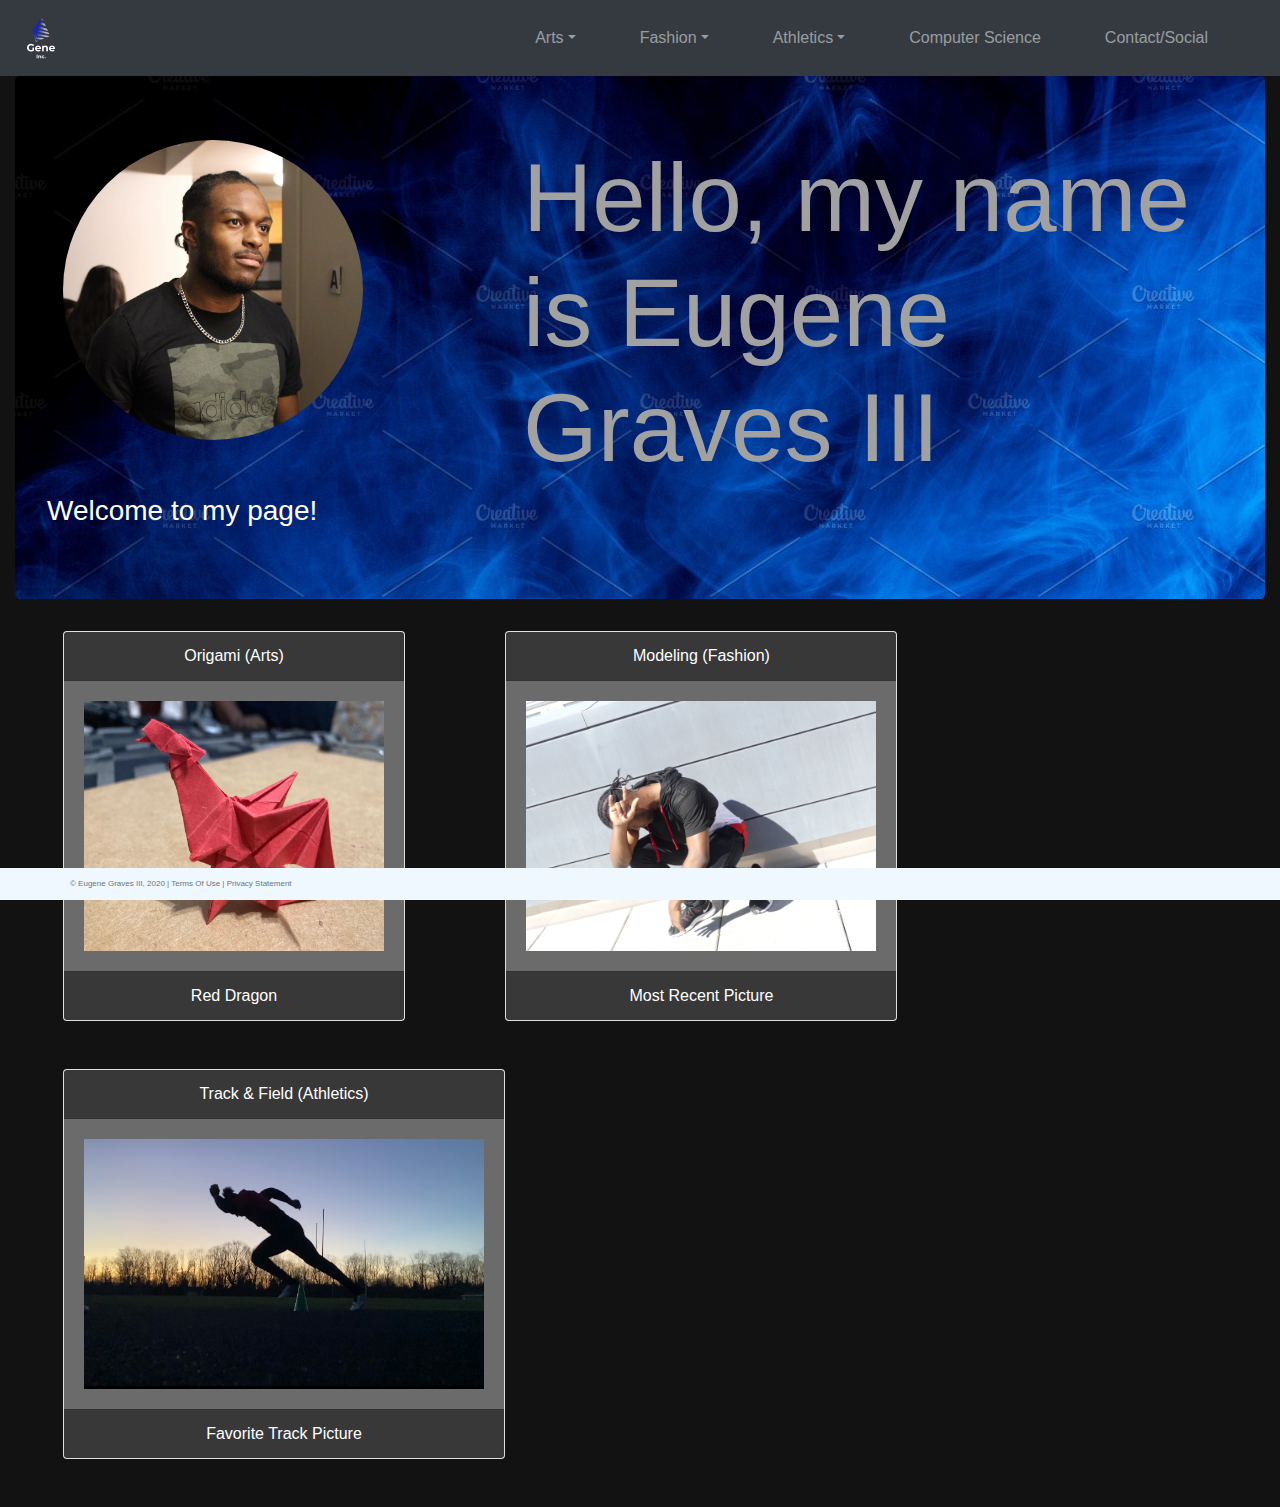
<file: index.html>
<!DOCTYPE html>
<html lang="en">
    <head>
        <meta charset="UTF-8">
        <title>Eugene Graves III</title>
        <link rel="stylesheet"
          href="https://stackpath.bootstrapcdn.com/bootstrap/4.4.1/css/bootstrap.min.css"
          integrity="sha384-Vkoo8x4CGsO3+Hhxv8T/Q5PaXtkKtu6ug5TOeNV6gBiFeWPGFN9MuhOf23Q9Ifjh"
          crossorigin="anonymous">
        <link href="css/main.css" rel="stylesheet">
    </head>
    <body>
        <div class="container-fluid">
            <header class="row">
                <nav class="navbar navbar-expand-md
                    justify-content-start
                    bg-dark navbar-dark
                    col-12">

                <!-- Brand -->
                <a href="index.html"><img class="navbar-brand" src="Images/logo.png" alt="My Company Logo" width="50em"></a>
                    <!-- Responsive Button for the smaller menu -->
                    <button class="navbar-toggler" type="button"
                    data-toggle="collapse" data-target="#collapsibleNavbar">
                        <span class="navbar-toggler-icon"></span>
                    </button>
                    <div class="collapse navbar-collapse" id="collapsibleNavbar">
                        <ul class="navbar-nav">
                            <!-- Dropdown1 -->
                            <li class="nav-item dropdown">
                                <a class="nav-link dropdown-toggle" href="#" id="navbardrop"
                                data-toggle="dropdown">Arts</a>
                                <div class="dropdown-menu">
                                    <a class="dropdown-item" href="violin.html">Violin</a>
                                    <a class="dropdown-item" href="origami.html">Origami & Drawing</a>
                                    <a class="dropdown-item" href="interior.html">Interior Design</a>
                                </div>
                            </li>
                            <!-- Dropdown2 -->
                            <li class="nav-item dropdown">
                                <a class="nav-link dropdown-toggle" href="#" id="navbardrop"
                                data-toggle="dropdown">Fashion</a>
                                <div class="dropdown-menu">
                                    <a class="dropdown-item" href="modeling.html">Modeling</a>
                                    <a class="dropdown-item" href="sneakers.html">Sneakers</a>
                                </div>
                            </li>
                            <!-- Dropdown3 -->
                            <li class="nav-item dropdown">
                                <a class="nav-link dropdown-toggle" href="#" id="navbardrop"
                                data-toggle="dropdown">Athletics</a>
                                <div class="dropdown-menu">
                                    <a class="dropdown-item" href="tnf.html">Track & Field</a>
                                    <a class="dropdown-item" href="football.html">Football</a>
                                </div>
                            </li>
                            <!-- Links -->
                            <li class="nav-item">
                                <a class="nav-link" href="comsci.html">Computer Science</a>
                            </li>
                            <li class="nav-item">
                                <a class="nav-link" href="contact.html">Contact/Social</a>
                            </li>
                        </ul>
                    </div>
                </nav>
            </header>
            <div class="jumbotron container-xxl" style="background-image:url('Images/blue_smoke.jpg')">
                <img class="rounded-circle home_image"  src="Images/IMG_1347_Original.jpg" width="300em" height="300em" alt="Picture of me at a party">
                <h1 class="display-1">Hello, my name is Eugene Graves III</h1>
                <h3 class="display-5">Welcome to my page!</h3>
            </div>
            <div class="container-xxl">
                <div class="card homepage-card">
                    <div class="card-header">Origami (Arts)</div>
                    <div class="card-body"><img src="Images/IMG_1110.jpg" width="300em" height="250em" alt="Red Origami Dragon"></div>
                    <div class="card-footer">Red Dragon</div>
                </div>
                <div class="card homepage-card">
                    <div class="card-header">Modeling (Fashion)</div>
                    <div class="card-body"><img src="Images/P1000379.JPG" width="350em" height="250em" alt="Pic of me Crouched down w/ Love Sign up"></div>
                    <div class="card-footer">Most Recent Picture</div>
                </div>
                <div class="card homepage-card">
                    <div class="card-header">Track & Field (Athletics)</div>
                    <div class="card-body"><img src="Images/IMG_0994.jpg" width="400em" height="250em" alt="Picture of me practicing my start (track)"></div>
                    <div class="card-footer">Favorite Track Picture</div>
                </div>
            </div>
            <footer class="footer page-footer font-small ">
                <div class="container">
                    <div class="row">
                        <span class="text-muted">&copy; Eugene Graves III, 2020 |  Terms Of Use  |  Privacy Statement</span>
                    </div>
                </div>
            </footer>
        </div>


        <script src="https://code.jquery.com/jquery-3.4.1.slim.min.js"
            integrity="sha384-J6qa4849blE2+poT4WnyKhv5vZF5SrPo0iEjwBvKU7imGFAV0wwj1yYfoRSJoZ+n"
            crossorigin="anonymous"></script>
        <script src="https://cdn.jsdelivr.net/npm/popper.js@1.16.0/dist/umd/popper.min.js"
            integrity="sha384-Q6E9RHvbIyZFJoft+2mJbHaEWldlvI9IOYy5n3zV9zzTtmI3UksdQRVvoxMfooAo"
            crossorigin="anonymous"></script>
        <script src="https://stackpath.bootstrapcdn.com/bootstrap/4.4.1/js/bootstrap.min.js"
            integrity="sha384-wfSDF2E50Y2D1uUdj0O3uMBJnjuUD4Ih7YwaYd1iqfktj0Uod8GCExl3Og8ifwB6"
            crossorigin="anonymous"></script>
    </body>
</html>
</file>
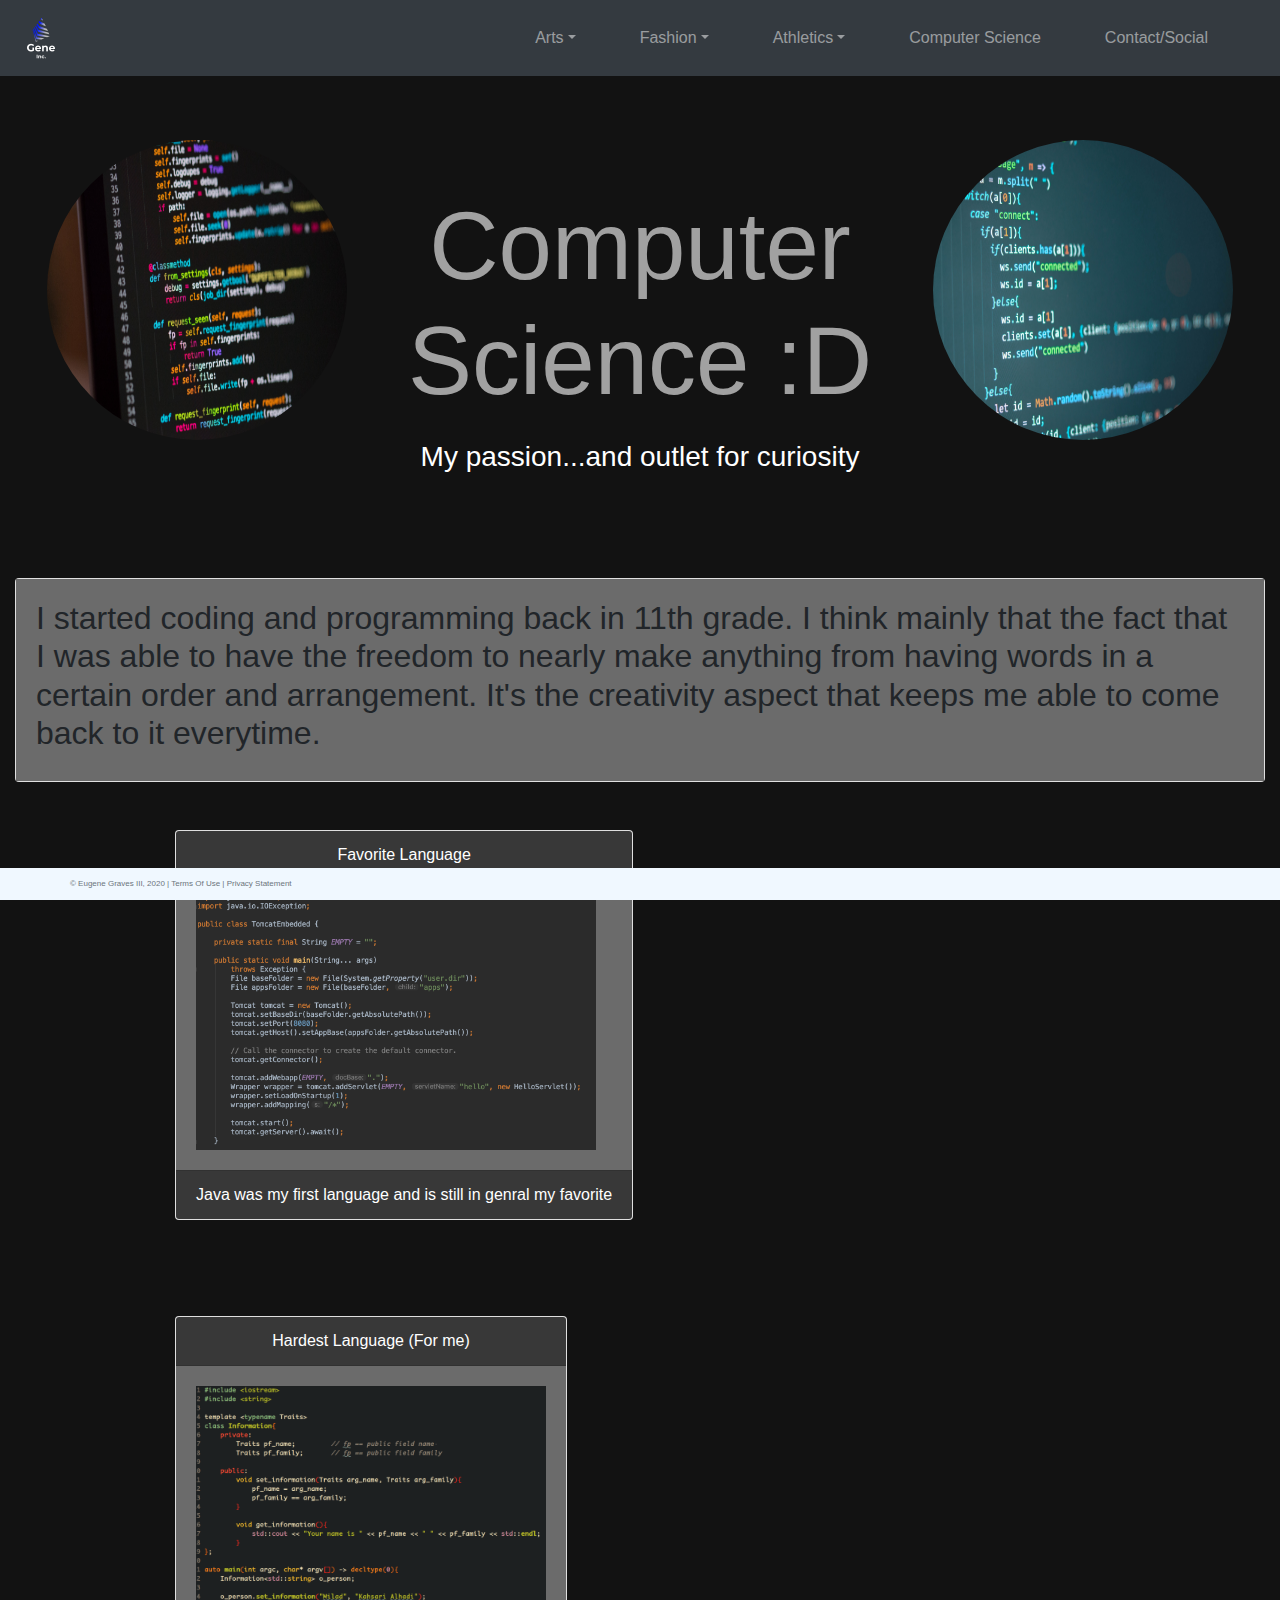
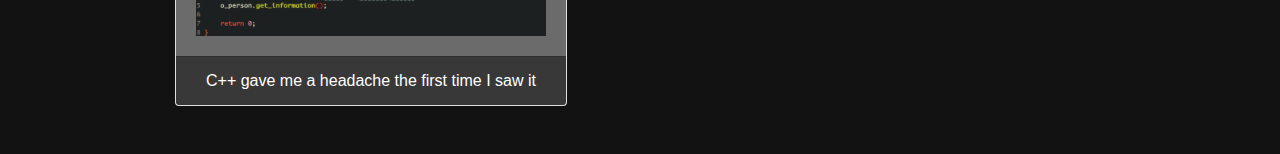
<file: comsci.html>
<!DOCTYPE html>
<html lang="en">
    <head>
        <meta charset="UTF-8">
        <title>Computer Science!</title>
        <link rel="stylesheet"
          href="https://stackpath.bootstrapcdn.com/bootstrap/4.4.1/css/bootstrap.min.css"
          integrity="sha384-Vkoo8x4CGsO3+Hhxv8T/Q5PaXtkKtu6ug5TOeNV6gBiFeWPGFN9MuhOf23Q9Ifjh"
          crossorigin="anonymous">
        <link href="css/main.css" rel="stylesheet">
    </head>
    <body>
        <div class="container-fluid">
            <header class="row">
                <nav class="navbar navbar-expand-md
                    justify-content-start
                    bg-dark navbar-dark
                    col-12">

                <!-- Brand -->
                <a href="index.html"><img class="navbar-brand" src="Images/logo.png" alt="My Company Logo" width="50em"></a>
                    <!-- Responsive Button for the smaller menu -->
                    <button class="navbar-toggler" type="button"
                    data-toggle="collapse" data-target="#collapsibleNavbar">
                        <span class="navbar-toggler-icon"></span>
                    </button>
                    <div class="collapse navbar-collapse" id="collapsibleNavbar">
                        <ul class="navbar-nav">
                            <!-- Dropdown1 -->
                            <li class="nav-item dropdown">
                                <a class="nav-link dropdown-toggle" href="#" id="navbardrop"
                                data-toggle="dropdown">Arts</a>
                                <div class="dropdown-menu">
                                    <a class="dropdown-item" href="violin.html">Violin</a>
                                    <a class="dropdown-item" href="origami.html">Origami & Drawing</a>
                                    <a class="dropdown-item" href="interior.html">Interior Design</a>
                                </div>
                            </li>
                            <!-- Dropdown2 -->
                            <li class="nav-item dropdown">
                                <a class="nav-link dropdown-toggle" href="#" id="navbardrop"
                                data-toggle="dropdown">Fashion</a>
                                <div class="dropdown-menu">
                                    <a class="dropdown-item" href="modeling.html">Modeling</a>
                                    <a class="dropdown-item" href="sneakers.html">Sneakers</a>
                                </div>
                            </li>
                            <!-- Dropdown3 -->
                            <li class="nav-item dropdown">
                                <a class="nav-link dropdown-toggle" href="#" id="navbardrop"
                                data-toggle="dropdown">Athletics</a>
                                <div class="dropdown-menu">
                                    <a class="dropdown-item" href="tnf.html">Track & Field</a>
                                    <a class="dropdown-item" href="football.html">Football</a>
                                </div>
                            </li>
                            <!-- Links -->
                            <li class="nav-item">
                                <a class="nav-link" href="comsci.html">Computer Science</a>
                            </li>
                            <li class="nav-item">
                                <a class="nav-link" href="contact.html">Contact/Social</a>
                            </li>
                        </ul>
                    </div>
                </nav>
            </header>
            <div class="jumbotron container-xxl" style="background-color: rgba(255, 222, 173, 0);">
                <img class="rounded-circle image_right" src="Images/js_code.jpg" width="300em" height="300em" alt="JavaScript Code">
                <img class="rounded-circle image_left" src="Images/python_code.jpg" width="300em" height="300em" alt="Python Code">
                <h1 class="display-1 centered">Computer Science :D</h1>
                <h3 class="display-5 centered">My passion...and outlet for curiosity</h3>
            </div>
            <div class="card">
                <div class="card-body"><h2>I started coding and programming back in 11th grade. I think mainly that the fact that 
                    I was able to have the freedom to nearly make anything from having words in a certain order and arrangement. It's 
                    the creativity aspect that keeps me able to come back to it everytime.
                </h2></div>
            </div>
            <div class="container-xxl">
                <div class="card auxpage-card">
                    <div class="card-header">Favorite Language</div>
                    <div class="card-body"><img src="Images/java_code.png" width="400em" height="250em" alt="Java Code"></div>
                    <div class="card-footer">Java was my first language and is still in genral my favorite</div>
                </div>
                <div class="card auxpage-card">
                    <div class="card-header">Hardest Language (For me)</div>
                    <div class="card-body"><img src="Images/c++_code.png" width="350em" height="250em" alt="C++ Code"></div>
                    <div class="card-footer">C++ gave me a headache the first time I saw it</div>
                </div>
            </div>
            <footer class="footer page-footer font-small ">
                <div class="container">
                    <div class="row">
                        <span class="text-muted">&copy; Eugene Graves III, 2020 |  Terms Of Use  |  Privacy Statement</span>
                    </div>
                </div>
            </footer>
        </div>


        <script src="https://code.jquery.com/jquery-3.4.1.slim.min.js"
            integrity="sha384-J6qa4849blE2+poT4WnyKhv5vZF5SrPo0iEjwBvKU7imGFAV0wwj1yYfoRSJoZ+n"
            crossorigin="anonymous"></script>
        <script src="https://cdn.jsdelivr.net/npm/popper.js@1.16.0/dist/umd/popper.min.js"
            integrity="sha384-Q6E9RHvbIyZFJoft+2mJbHaEWldlvI9IOYy5n3zV9zzTtmI3UksdQRVvoxMfooAo"
            crossorigin="anonymous"></script>
        <script src="https://stackpath.bootstrapcdn.com/bootstrap/4.4.1/js/bootstrap.min.js"
            integrity="sha384-wfSDF2E50Y2D1uUdj0O3uMBJnjuUD4Ih7YwaYd1iqfktj0Uod8GCExl3Og8ifwB6"
            crossorigin="anonymous"></script>
    </body>
</html>
</file>
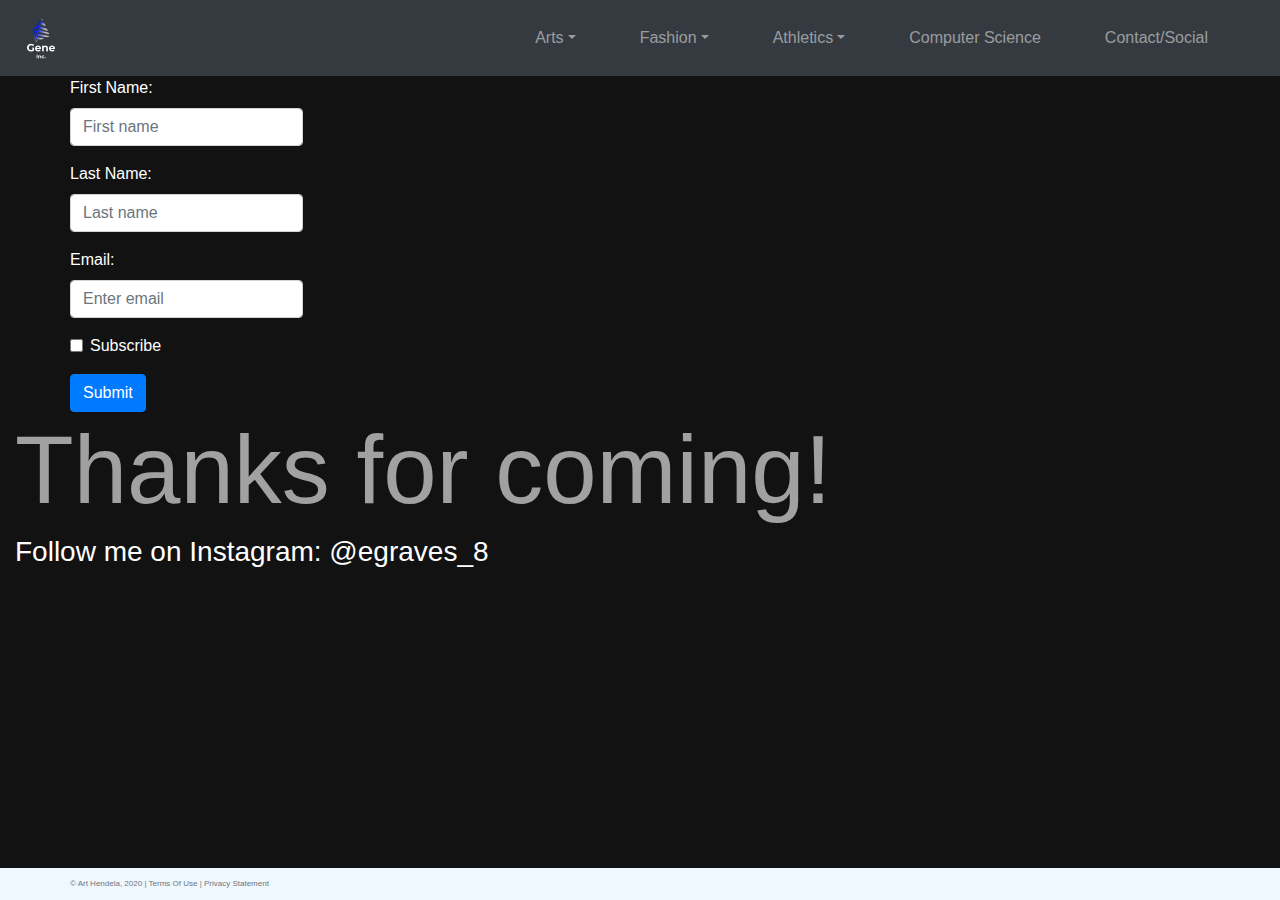
<file: contact.html>
<!DOCTYPE html>
<html lang="en">
    <head>
        <meta charset="UTF-8">
        <title>Contact</title>
        <link rel="stylesheet"
          href="https://stackpath.bootstrapcdn.com/bootstrap/4.4.1/css/bootstrap.min.css"
          integrity="sha384-Vkoo8x4CGsO3+Hhxv8T/Q5PaXtkKtu6ug5TOeNV6gBiFeWPGFN9MuhOf23Q9Ifjh"
          crossorigin="anonymous">
        <link href="css/main.css" rel="stylesheet">
    </head>
    <body>
        <div class="container-fluid">
            <header class="row">
                <nav class="navbar navbar-expand-md
                    justify-content-start
                    bg-dark navbar-dark
                    col-12">

                <!-- Brand -->
                <a href="index.html"><img class="navbar-brand" src="Images/logo.png" alt="My Company Logo" width="50em"></a>
                    <!-- Responsive Button for the smaller menu -->
                    <button class="navbar-toggler" type="button"
                    data-toggle="collapse" data-target="#collapsibleNavbar">
                        <span class="navbar-toggler-icon"></span>
                    </button>
                    <div class="collapse navbar-collapse" id="collapsibleNavbar">
                        <ul class="navbar-nav">
                            <!-- Dropdown1 -->
                            <li class="nav-item dropdown">
                                <a class="nav-link dropdown-toggle" href="#" id="navbardrop"
                                data-toggle="dropdown">Arts</a>
                                <div class="dropdown-menu">
                                    <a class="dropdown-item" href="violin.html">Violin</a>
                                    <a class="dropdown-item" href="origami.html">Origami & Drawing</a>
                                    <a class="dropdown-item" href="interior.html">Interior Design</a>
                                </div>
                            </li>
                            <!-- Dropdown2 -->
                            <li class="nav-item dropdown">
                                <a class="nav-link dropdown-toggle" href="#" id="navbardrop"
                                data-toggle="dropdown">Fashion</a>
                                <div class="dropdown-menu">
                                    <a class="dropdown-item" href="modeling.html">Modeling</a>
                                    <a class="dropdown-item" href="sneakers.html">Sneakers</a>
                                </div>
                            </li>
                            <!-- Dropdown3 -->
                            <li class="nav-item dropdown">
                                <a class="nav-link dropdown-toggle" href="#" id="navbardrop"
                                data-toggle="dropdown">Athletics</a>
                                <div class="dropdown-menu">
                                    <a class="dropdown-item" href="tnf.html">Track & Field</a>
                                    <a class="dropdown-item" href="football.html">Football</a>
                                </div>
                            </li>
                            <!-- Links -->
                            <li class="nav-item">
                                <a class="nav-link" href="comsci.html">Computer Science</a>
                            </li>
                            <li class="nav-item">
                                <a class="nav-link" href="contact.html">Contact/Social</a>
                            </li>
                        </ul>
                    </div>
                </nav>
            </header>
    <div class="container">
        <div class="row">
            <form action="">
                <div class="form-group">
                    <label for="firstname" style="color: white">First Name:</label>
                    <input type="text" class="form-control" id="firstname"
                           placeholder="First name" name="firstname">
                </div>
                <div class="form-group">
                    <label for="lastname" style="color: white">Last Name:</label>
                    <input type="text" class="form-control" id="lastname"
                           placeholder="Last name" name="lastname">
                </div>
                <div class="form-group">
                    <label for="email" style="color: white">Email:</label>
                    <input type="email" class="form-control" id="email"
                           placeholder="Enter email" name="email">
                </div>
                <div class="form-group form-check">
                    <label class="form-check-label" style="color: white">
                        <input class="form-check-input"
                               type="checkbox" name="subscribe"> Subscribe
                    </label>
                </div>
                <button type="submit" class="btn btn-primary">Submit</button>
            </form>
        </div>
    </div>
    <div class="container-m">
        <h1 class="display-1">Thanks for coming!</h1>
        <h3>Follow me on Instagram: @egraves_8</h3>
    </div>
    <footer class="footer page-footer font-small ">
        <div class="container">
            <div class="row">
                <span class="text-muted">&copy; Art Hendela, 2020 |  Terms Of Use  |  Privacy Statement</span>
            </div>
        </div>
    </footer>
</div>


<script src="https://code.jquery.com/jquery-3.4.1.slim.min.js"
        integrity="sha384-J6qa4849blE2+poT4WnyKhv5vZF5SrPo0iEjwBvKU7imGFAV0wwj1yYfoRSJoZ+n"
        crossorigin="anonymous"></script>
<script src="https://cdn.jsdelivr.net/npm/popper.js@1.16.0/dist/umd/popper.min.js"
        integrity="sha384-Q6E9RHvbIyZFJoft+2mJbHaEWldlvI9IOYy5n3zV9zzTtmI3UksdQRVvoxMfooAo"
        crossorigin="anonymous"></script>
<script src="https://stackpath.bootstrapcdn.com/bootstrap/4.4.1/js/bootstrap.min.js"
        integrity="sha384-wfSDF2E50Y2D1uUdj0O3uMBJnjuUD4Ih7YwaYd1iqfktj0Uod8GCExl3Og8ifwB6"
        crossorigin="anonymous"></script>
</body>
</html>
</file>
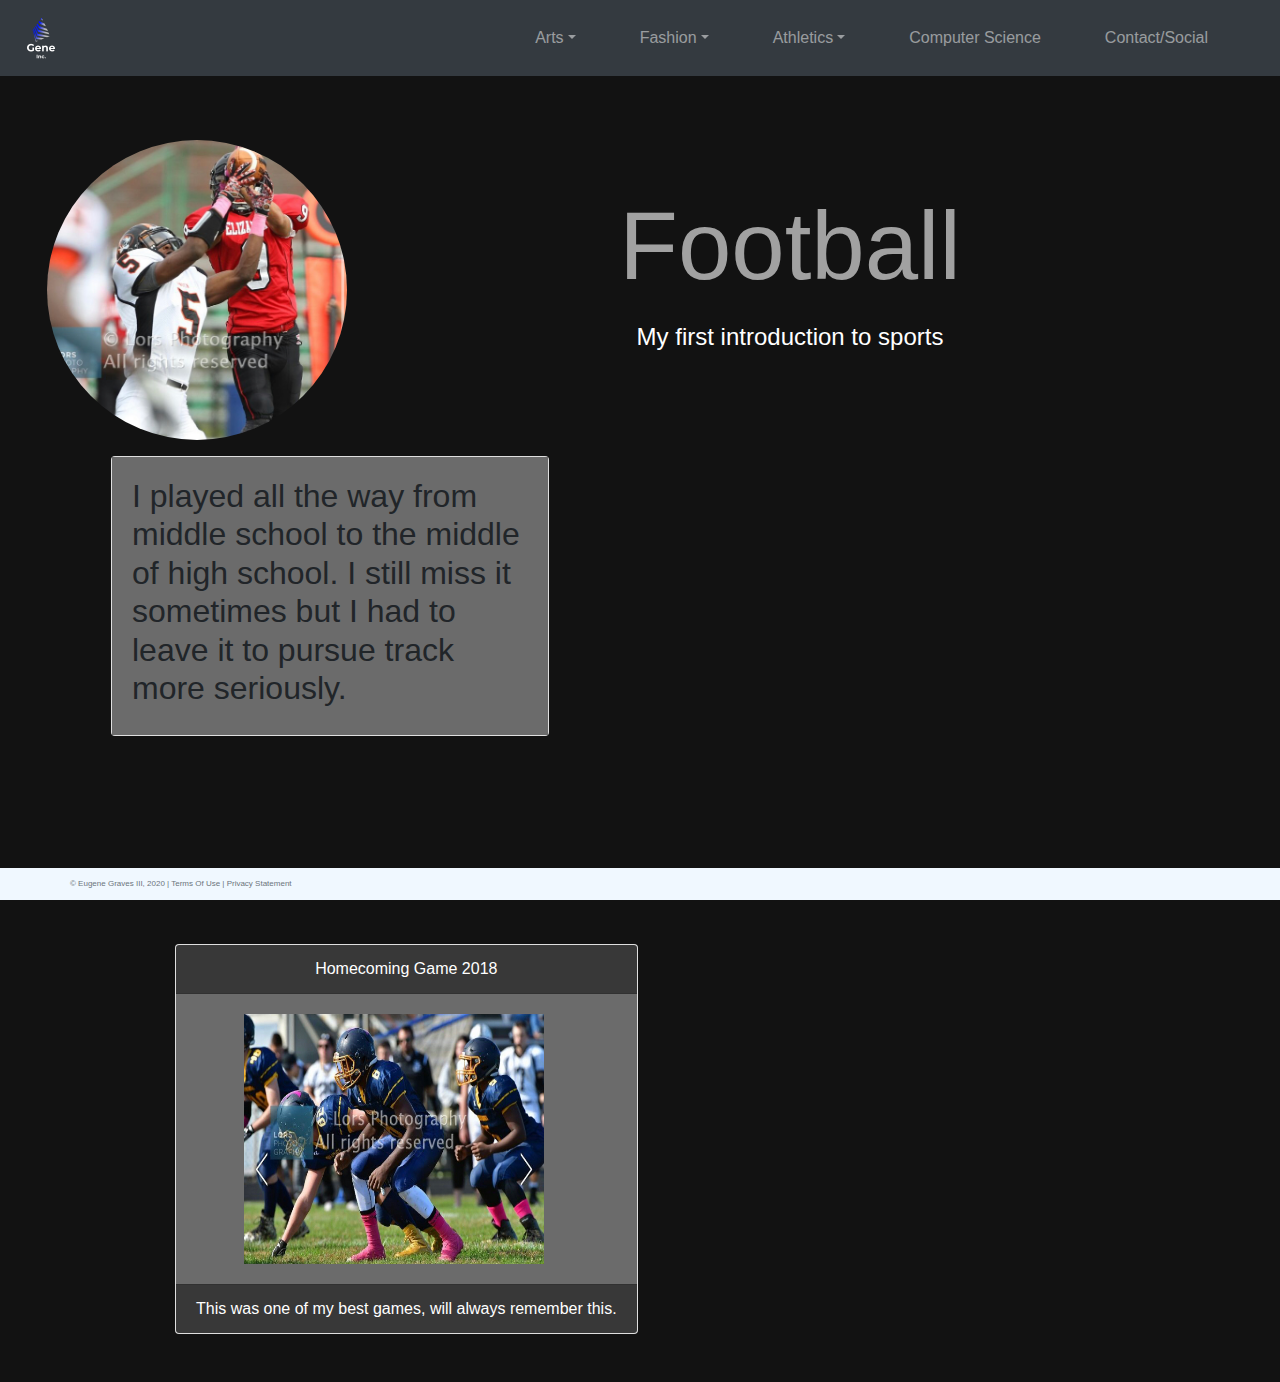
<file: football.html>
<!DOCTYPE html>
<html lang="en">
    <head>
        <meta charset="UTF-8">
        <title>Football</title>
        <link rel="stylesheet"
          href="https://stackpath.bootstrapcdn.com/bootstrap/4.4.1/css/bootstrap.min.css"
          integrity="sha384-Vkoo8x4CGsO3+Hhxv8T/Q5PaXtkKtu6ug5TOeNV6gBiFeWPGFN9MuhOf23Q9Ifjh"
          crossorigin="anonymous">
        <link href="css/main.css" rel="stylesheet">
    </head>
    <body>
        <div class="container-fluid">
            <header class="row">
                <nav class="navbar navbar-expand-md
                    justify-content-start
                    bg-dark navbar-dark
                    col-12">

                <!-- Brand -->
                <a href="index.html"><img class="navbar-brand" src="Images/logo.png" alt="My Company Logo" width="50em"></a>
                    <!-- Responsive Button for the smaller menu -->
                    <button class="navbar-toggler" type="button"
                    data-toggle="collapse" data-target="#collapsibleNavbar">
                        <span class="navbar-toggler-icon"></span>
                    </button>
                    <div class="collapse navbar-collapse" id="collapsibleNavbar">
                        <ul class="navbar-nav">
                            <!-- Dropdown1 -->
                            <li class="nav-item dropdown">
                                <a class="nav-link dropdown-toggle" href="#" id="navbardrop"
                                data-toggle="dropdown">Arts</a>
                                <div class="dropdown-menu">
                                    <a class="dropdown-item" href="violin.html">Violin</a>
                                    <a class="dropdown-item" href="origami.html">Origami & Drawing</a>
                                    <a class="dropdown-item" href="interior.html">Interior Design</a>
                                </div>
                            </li>
                            <!-- Dropdown2 -->
                            <li class="nav-item dropdown">
                                <a class="nav-link dropdown-toggle" href="#" id="navbardrop"
                                data-toggle="dropdown">Fashion</a>
                                <div class="dropdown-menu">
                                    <a class="dropdown-item" href="modeling.html">Modeling</a>
                                    <a class="dropdown-item" href="sneakers.html">Sneakers</a>
                                </div>
                            </li>
                            <!-- Dropdown3 -->
                            <li class="nav-item dropdown">
                                <a class="nav-link dropdown-toggle" href="#" id="navbardrop"
                                data-toggle="dropdown">Athletics</a>
                                <div class="dropdown-menu">
                                    <a class="dropdown-item" href="tnf.html">Track & Field</a>
                                    <a class="dropdown-item" href="football.html">Football</a>
                                </div>
                            </li>
                            <!-- Links -->
                            <li class="nav-item">
                                <a class="nav-link" href="comsci.html">Computer Science</a>
                            </li>
                            <li class="nav-item">
                                <a class="nav-link" href="contact.html">Contact/Social</a>
                            </li>
                        </ul>
                    </div>
                </nav>
            </header>
            <div class="jumbotron container-xxl" style="background-color: rgba(255, 222, 173, 0);">
                <img class="rounded-circle image_left" src="Images/IMG_2245.jpg" width="300em" height="300em" alt="Freshman Football Picture">
                <h1 class="display-1 centered">Football</h1>
                <h4 class="display-5 centered" style="color: white">My first introduction to sports</h4>
            </div>
            <div class="container-xxl">
                <div class="card description">
                    <div class="card-body"><h2>I played all the way from middle school to the middle of high 
                        school. I still miss it sometimes but I had to leave it to pursue track more seriously.
                    </h2></div>
                </div>
                <div class="card auxpage-card">
                    <div class="card-header">Homecoming Game 2018</div>
                    <div class="card-body"><img src="Images/IMG_2243.jpg" width="300em" height="250em" alt="Homecoming Game" style="margin-left: 3em;"></div>
                    <div class="card-footer">This was one of my best games, will always remember this.</div>
                </div>
            </div>
            <footer class="footer page-footer font-small ">
                <div class="container">
                    <div class="row">
                        <span class="text-muted">&copy; Eugene Graves III, 2020 |  Terms Of Use  |  Privacy Statement</span>
                    </div>
                </div>
            </footer>
        </div>


        <script src="https://code.jquery.com/jquery-3.4.1.slim.min.js"
            integrity="sha384-J6qa4849blE2+poT4WnyKhv5vZF5SrPo0iEjwBvKU7imGFAV0wwj1yYfoRSJoZ+n"
            crossorigin="anonymous"></script>
        <script src="https://cdn.jsdelivr.net/npm/popper.js@1.16.0/dist/umd/popper.min.js"
            integrity="sha384-Q6E9RHvbIyZFJoft+2mJbHaEWldlvI9IOYy5n3zV9zzTtmI3UksdQRVvoxMfooAo"
            crossorigin="anonymous"></script>
        <script src="https://stackpath.bootstrapcdn.com/bootstrap/4.4.1/js/bootstrap.min.js"
            integrity="sha384-wfSDF2E50Y2D1uUdj0O3uMBJnjuUD4Ih7YwaYd1iqfktj0Uod8GCExl3Og8ifwB6"
            crossorigin="anonymous"></script>
    </body>
</html>
</file>
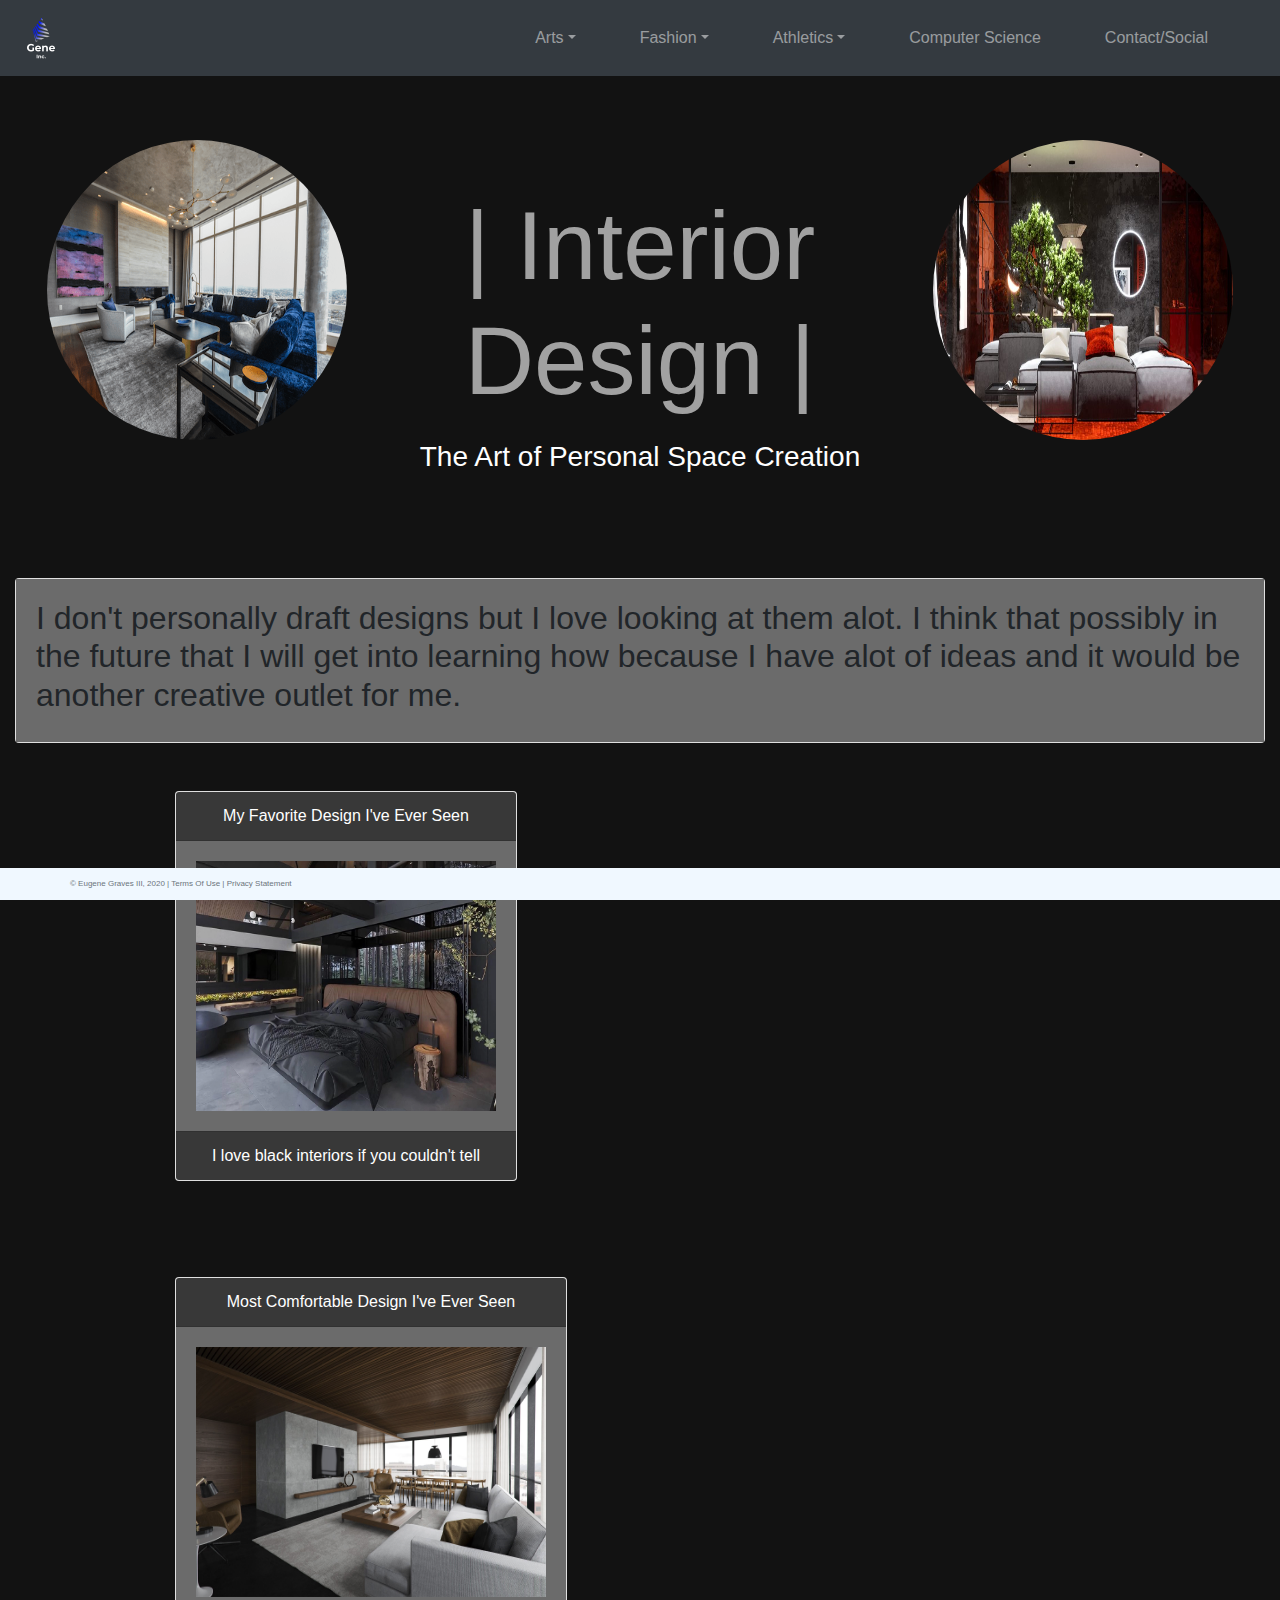
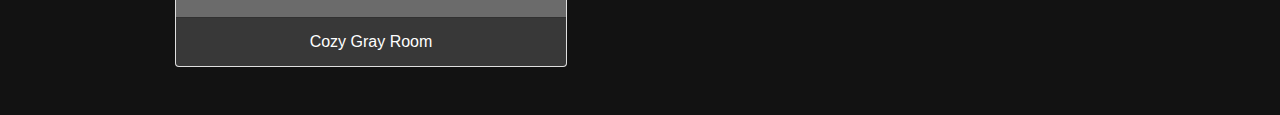
<file: interior.html>
<!DOCTYPE html>
<html lang="en">
    <head>
        <meta charset="UTF-8">
        <title>Interior Design</title>
        <link rel="stylesheet"
          href="https://stackpath.bootstrapcdn.com/bootstrap/4.4.1/css/bootstrap.min.css"
          integrity="sha384-Vkoo8x4CGsO3+Hhxv8T/Q5PaXtkKtu6ug5TOeNV6gBiFeWPGFN9MuhOf23Q9Ifjh"
          crossorigin="anonymous">
        <link href="css/main.css" rel="stylesheet">
    </head>
    <body>
        <div class="container-fluid">
            <header class="row">
                <nav class="navbar navbar-expand-md
                    justify-content-start
                    bg-dark navbar-dark
                    col-12">

                <!-- Brand -->
                <a href="index.html"><img class="navbar-brand" src="Images/logo.png" alt="My Company Logo" width="50em"></a>
                    <!-- Responsive Button for the smaller menu -->
                    <button class="navbar-toggler" type="button"
                    data-toggle="collapse" data-target="#collapsibleNavbar">
                        <span class="navbar-toggler-icon"></span>
                    </button>
                    <div class="collapse navbar-collapse" id="collapsibleNavbar">
                        <ul class="navbar-nav">
                            <!-- Dropdown1 -->
                            <li class="nav-item dropdown">
                                <a class="nav-link dropdown-toggle" href="#" id="navbardrop"
                                data-toggle="dropdown">Arts</a>
                                <div class="dropdown-menu">
                                    <a class="dropdown-item" href="violin.html">Violin</a>
                                    <a class="dropdown-item" href="origami.html">Origami & Drawing</a>
                                    <a class="dropdown-item" href="interior.html">Interior Design</a>
                                </div>
                            </li>
                            <!-- Dropdown2 -->
                            <li class="nav-item dropdown">
                                <a class="nav-link dropdown-toggle" href="#" id="navbardrop"
                                data-toggle="dropdown">Fashion</a>
                                <div class="dropdown-menu">
                                    <a class="dropdown-item" href="modeling.html">Modeling</a>
                                    <a class="dropdown-item" href="sneakers.html">Sneakers</a>
                                </div>
                            </li>
                            <!-- Dropdown3 -->
                            <li class="nav-item dropdown">
                                <a class="nav-link dropdown-toggle" href="#" id="navbardrop"
                                data-toggle="dropdown">Athletics</a>
                                <div class="dropdown-menu">
                                    <a class="dropdown-item" href="tnf.html">Track & Field</a>
                                    <a class="dropdown-item" href="football.html">Football</a>
                                </div>
                            </li>
                            <!-- Links -->
                            <li class="nav-item">
                                <a class="nav-link" href="comsci.html">Computer Science</a>
                            </li>
                            <li class="nav-item">
                                <a class="nav-link" href="contact.html">Contact/Social</a>
                            </li>
                        </ul>
                    </div>
                </nav>
            </header>
            <div class="jumbotron container-xxl" style="background-color: rgba(255, 222, 173, 0);">
                <img class="rounded-circle image_right" src="Images/red_room.jpg" width="300em" height="300em" alt="Red Room">
                <img class="rounded-circle image_left" src="Images/blue_room.png" width="300em" height="300em"alt="Blue Room">
                <h1 class="display-1 centered">| Interior Design |</h1>
                <h3 class="display-5 centered">The Art of Personal Space Creation</h3>
            </div>
            <div class="card">
                <div class="card-body"><h2>I don't personally draft designs but I love looking at them alot. I 
                    think that possibly in the future that I will get into learning how because I have alot of ideas
                    and it would be another creative outlet for me.
                </h2></div>
            </div>
            <div class="container-xxl">
                <div class="card auxpage-card">
                    <div class="card-header">My Favorite Design I've Ever Seen</div>
                    <div class="card-body"><img src="Images/black_room.webp" width="300em" height="250em" alt="Black Room"></div>
                    <div class="card-footer">I love black interiors if you couldn't tell</div>
                </div>
                <div class="card auxpage-card">
                    <div class="card-header">Most Comfortable Design I've Ever Seen</div>
                    <div class="card-body"><img src="Images/gray_room.png" width="350em" height="250em" alt="Gray Room"></div>
                    <div class="card-footer">Cozy Gray Room</div>
                </div>
            </div>
            <footer class="footer page-footer font-small ">
                <div class="container">
                    <div class="row">
                        <span class="text-muted">&copy; Eugene Graves III, 2020 |  Terms Of Use  |  Privacy Statement</span>
                    </div>
                </div>
            </footer>
        </div>


        <script src="https://code.jquery.com/jquery-3.4.1.slim.min.js"
            integrity="sha384-J6qa4849blE2+poT4WnyKhv5vZF5SrPo0iEjwBvKU7imGFAV0wwj1yYfoRSJoZ+n"
            crossorigin="anonymous"></script>
        <script src="https://cdn.jsdelivr.net/npm/popper.js@1.16.0/dist/umd/popper.min.js"
            integrity="sha384-Q6E9RHvbIyZFJoft+2mJbHaEWldlvI9IOYy5n3zV9zzTtmI3UksdQRVvoxMfooAo"
            crossorigin="anonymous"></script>
        <script src="https://stackpath.bootstrapcdn.com/bootstrap/4.4.1/js/bootstrap.min.js"
            integrity="sha384-wfSDF2E50Y2D1uUdj0O3uMBJnjuUD4Ih7YwaYd1iqfktj0Uod8GCExl3Og8ifwB6"
            crossorigin="anonymous"></script>
    </body>
</html>
</file>
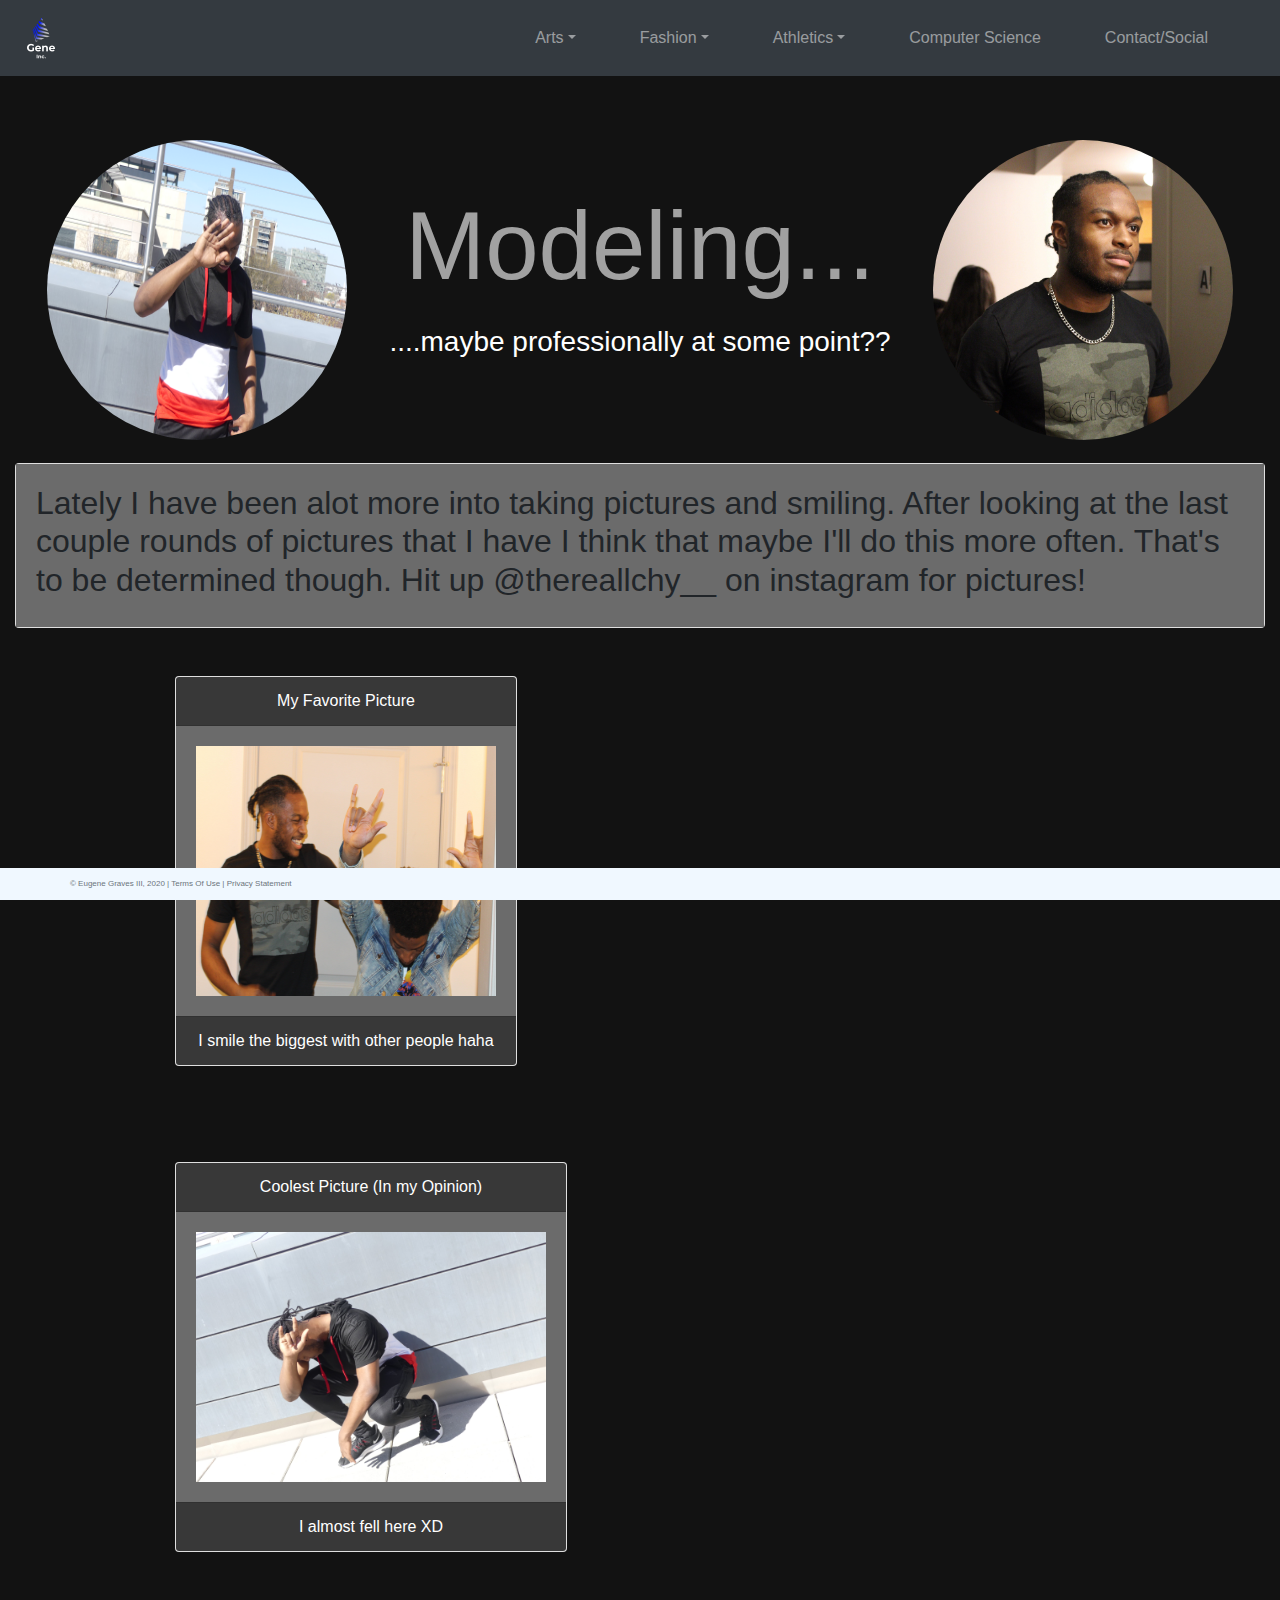
<file: modeling.html>
<!DOCTYPE html>
<html lang="en">
    <head>
        <meta charset="UTF-8">
        <title>Modeling</title>
        <link rel="stylesheet"
          href="https://stackpath.bootstrapcdn.com/bootstrap/4.4.1/css/bootstrap.min.css"
          integrity="sha384-Vkoo8x4CGsO3+Hhxv8T/Q5PaXtkKtu6ug5TOeNV6gBiFeWPGFN9MuhOf23Q9Ifjh"
          crossorigin="anonymous">
        <link href="css/main.css" rel="stylesheet">
    </head>
    <body>
        <div class="container-fluid">
            <header class="row">
                <nav class="navbar navbar-expand-md
                    justify-content-start
                    bg-dark navbar-dark
                    col-12">

                <!-- Brand -->
                <a href="index.html"><img class="navbar-brand" src="Images/logo.png" alt="My Company Logo" width="50em"></a>
                    <!-- Responsive Button for the smaller menu -->
                    <button class="navbar-toggler" type="button"
                    data-toggle="collapse" data-target="#collapsibleNavbar">
                        <span class="navbar-toggler-icon"></span>
                    </button>
                    <div class="collapse navbar-collapse" id="collapsibleNavbar">
                        <ul class="navbar-nav">
                            <!-- Dropdown1 -->
                            <li class="nav-item dropdown">
                                <a class="nav-link dropdown-toggle" href="#" id="navbardrop"
                                data-toggle="dropdown">Arts</a>
                                <div class="dropdown-menu">
                                    <a class="dropdown-item" href="violin.html">Violin</a>
                                    <a class="dropdown-item" href="origami.html">Origami & Drawing</a>
                                    <a class="dropdown-item" href="interior.html">Interior Design</a>
                                </div>
                            </li>
                            <!-- Dropdown2 -->
                            <li class="nav-item dropdown">
                                <a class="nav-link dropdown-toggle" href="#" id="navbardrop"
                                data-toggle="dropdown">Fashion</a>
                                <div class="dropdown-menu">
                                    <a class="dropdown-item" href="modeling.html">Modeling</a>
                                    <a class="dropdown-item" href="sneakers.html">Sneakers</a>
                                </div>
                            </li>
                            <!-- Dropdown3 -->
                            <li class="nav-item dropdown">
                                <a class="nav-link dropdown-toggle" href="#" id="navbardrop"
                                data-toggle="dropdown">Athletics</a>
                                <div class="dropdown-menu">
                                    <a class="dropdown-item" href="tnf.html">Track & Field</a>
                                    <a class="dropdown-item" href="football.html">Football</a>
                                </div>
                            </li>
                            <!-- Links -->
                            <li class="nav-item">
                                <a class="nav-link" href="comsci.html">Computer Science</a>
                            </li>
                            <li class="nav-item">
                                <a class="nav-link" href="contact.html">Contact/Social</a>
                            </li>
                        </ul>
                    </div>
                </nav>
            </header>
            <div class="jumbotron container-xxl" style="background-color: rgba(255, 222, 173, 0);">
                <img class="rounded-circle image_right" src="Images/IMG_1347_Original.jpg" width="300em" height="300em" alt="Me at a party">
                <img class="rounded-circle image_left" src="Images/P1000421.JPEG" width="300em" height="300em" alt="Rooftop Picture 1">
                <h1 class="display-1 centered">Modeling...</h1>
                <h3 class="display-5 centered">....maybe professionally at some point??</h3>
            </div>
            <div class="card">
                <div class="card-body"><h2>Lately I have been alot more into taking pictures and smiling. After looking at the last couple
                    rounds of pictures that I have I think that maybe I'll do this more often. That's to be determined though. Hit up @thereallchy__ on instagram for pictures!
                </h2></div>
            </div>
            <div class="container-xxl">
                <div class="card auxpage-card">
                    <div class="card-header">My Favorite Picture</div>
                    <div class="card-body"><img src="Images/IMG_1541_Original.jpg" width="300em" height="250em" alt="Picture with Obi"></div>
                    <div class="card-footer">I smile the biggest with other people haha</div>
                </div>
                <div class="card auxpage-card">
                    <div class="card-header">Coolest Picture (In my Opinion)</div>
                    <div class="card-body"><img src="Images/P1000379.JPG" width="350em" height="250em" alt="Rooftop Picture 2"></div>
                    <div class="card-footer">I almost fell here XD</div>
                </div>
            </div>
            <footer class="footer page-footer font-small ">
                <div class="container">
                    <div class="row">
                        <span class="text-muted">&copy; Eugene Graves III, 2020 |  Terms Of Use  |  Privacy Statement</span>
                    </div>
                </div>
            </footer>
        </div>


        <script src="https://code.jquery.com/jquery-3.4.1.slim.min.js"
            integrity="sha384-J6qa4849blE2+poT4WnyKhv5vZF5SrPo0iEjwBvKU7imGFAV0wwj1yYfoRSJoZ+n"
            crossorigin="anonymous"></script>
        <script src="https://cdn.jsdelivr.net/npm/popper.js@1.16.0/dist/umd/popper.min.js"
            integrity="sha384-Q6E9RHvbIyZFJoft+2mJbHaEWldlvI9IOYy5n3zV9zzTtmI3UksdQRVvoxMfooAo"
            crossorigin="anonymous"></script>
        <script src="https://stackpath.bootstrapcdn.com/bootstrap/4.4.1/js/bootstrap.min.js"
            integrity="sha384-wfSDF2E50Y2D1uUdj0O3uMBJnjuUD4Ih7YwaYd1iqfktj0Uod8GCExl3Og8ifwB6"
            crossorigin="anonymous"></script>
    </body>
</html>
</file>
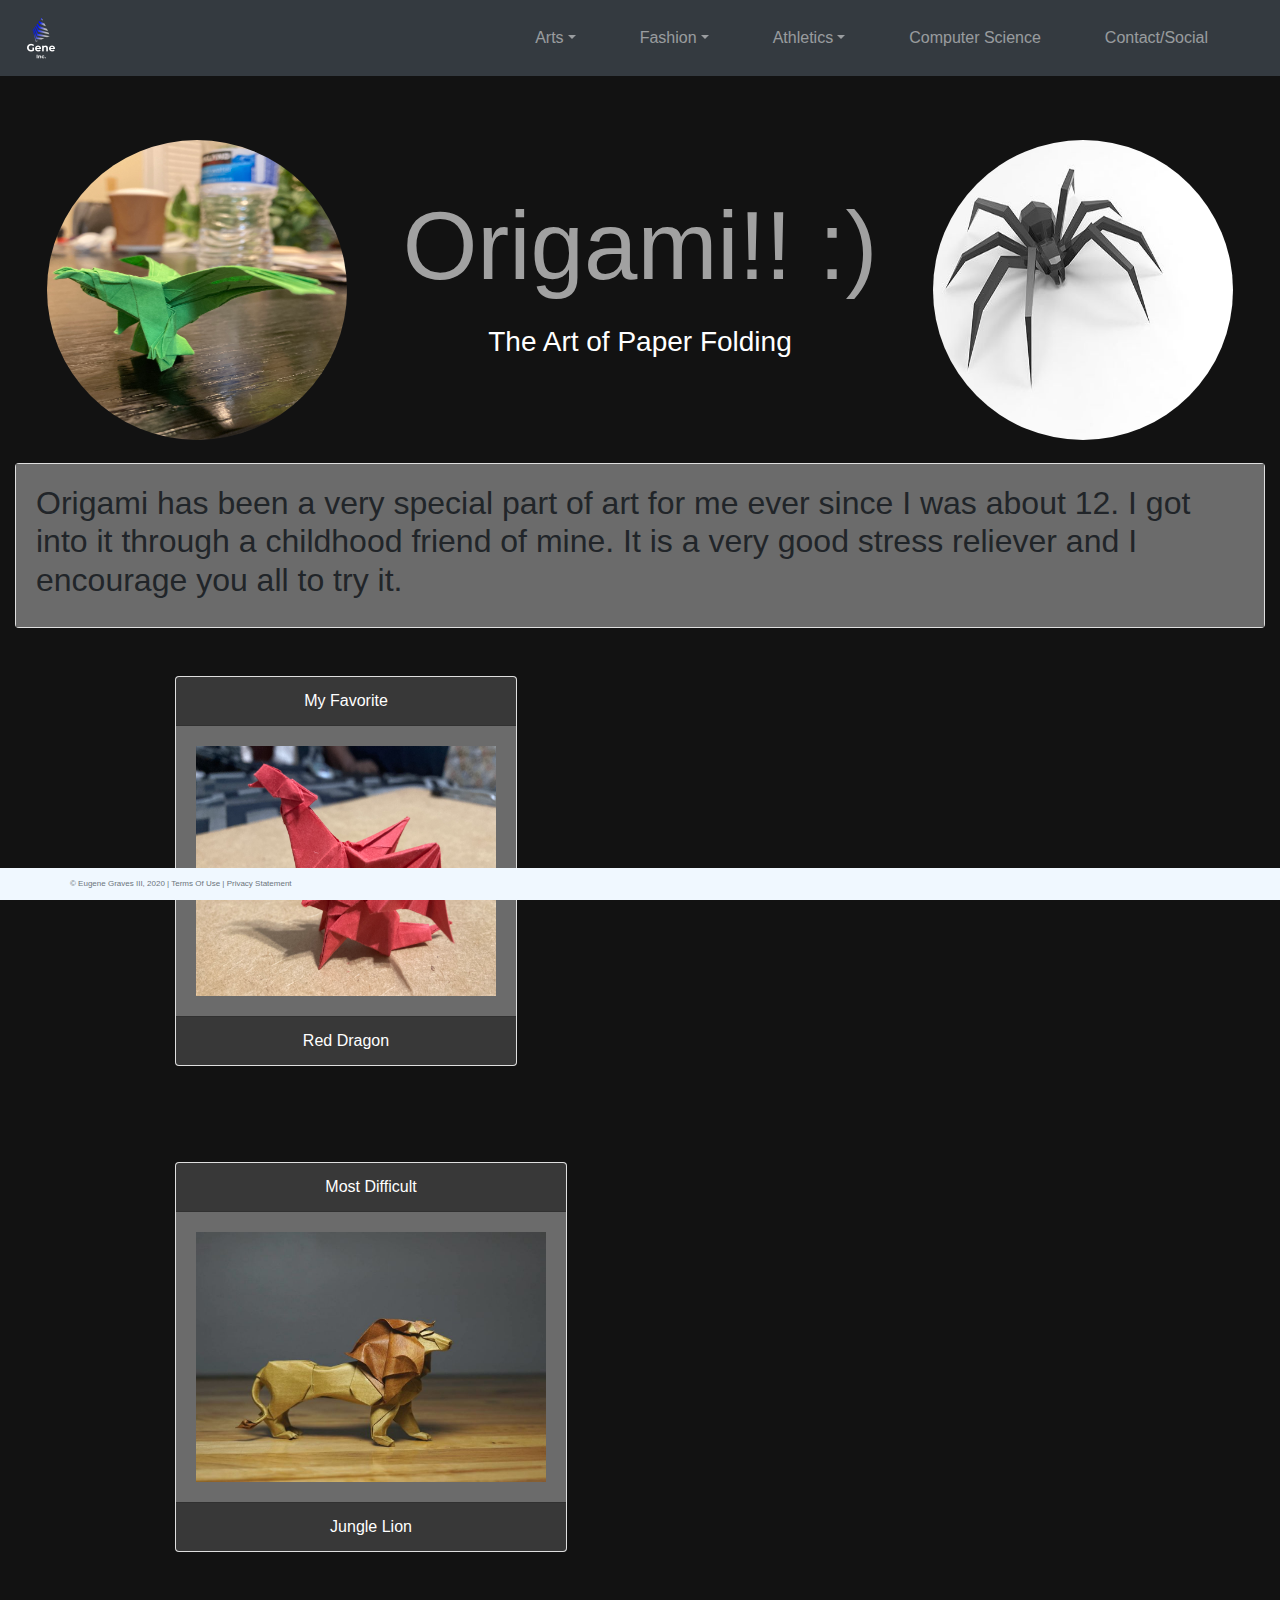
<file: origami.html>
<!DOCTYPE html>
<html lang="en">
    <head>
        <meta charset="UTF-8">
        <title>Origami</title>
        <link rel="stylesheet"
          href="https://stackpath.bootstrapcdn.com/bootstrap/4.4.1/css/bootstrap.min.css"
          integrity="sha384-Vkoo8x4CGsO3+Hhxv8T/Q5PaXtkKtu6ug5TOeNV6gBiFeWPGFN9MuhOf23Q9Ifjh"
          crossorigin="anonymous">
        <link href="css/main.css" rel="stylesheet">
    </head>
    <body>
        <div class="container-fluid">
            <header class="row">
                <nav class="navbar navbar-expand-md
                    justify-content-start
                    bg-dark navbar-dark
                    col-12">

                <!-- Brand -->
                <a href="index.html"><img class="navbar-brand" src="Images/logo.png" alt="My Company Logo" width="50em"></a>
                    <!-- Responsive Button for the smaller menu -->
                    <button class="navbar-toggler" type="button"
                    data-toggle="collapse" data-target="#collapsibleNavbar">
                        <span class="navbar-toggler-icon"></span>
                    </button>
                    <div class="collapse navbar-collapse" id="collapsibleNavbar">
                        <ul class="navbar-nav">
                            <!-- Dropdown1 -->
                            <li class="nav-item dropdown">
                                <a class="nav-link dropdown-toggle" href="#" id="navbardrop"
                                data-toggle="dropdown">Arts</a>
                                <div class="dropdown-menu">
                                    <a class="dropdown-item" href="violin.html">Violin</a>
                                    <a class="dropdown-item" href="origami.html">Origami & Drawing</a>
                                    <a class="dropdown-item" href="interior.html">Interior Design</a>
                                </div>
                            </li>
                            <!-- Dropdown2 -->
                            <li class="nav-item dropdown">
                                <a class="nav-link dropdown-toggle" href="#" id="navbardrop"
                                data-toggle="dropdown">Fashion</a>
                                <div class="dropdown-menu">
                                    <a class="dropdown-item" href="modeling.html">Modeling</a>
                                    <a class="dropdown-item" href="sneakers.html">Sneakers</a>
                                </div>
                            </li>
                            <!-- Dropdown3 -->
                            <li class="nav-item dropdown">
                                <a class="nav-link dropdown-toggle" href="#" id="navbardrop"
                                data-toggle="dropdown">Athletics</a>
                                <div class="dropdown-menu">
                                    <a class="dropdown-item" href="tnf.html">Track & Field</a>
                                    <a class="dropdown-item" href="football.html">Football</a>
                                </div>
                            </li>
                            <!-- Links -->
                            <li class="nav-item">
                                <a class="nav-link" href="comsci.html">Computer Science</a>
                            </li>
                            <li class="nav-item">
                                <a class="nav-link" href="contact.html">Contact/Social</a>
                            </li>
                        </ul>
                    </div>
                </nav>
            </header>
            <div class="jumbotron container-xxl" style="background-color: rgba(255, 222, 173, 0);">
                <img class="rounded-circle image_right" src="Images/spider.jpg" width="300em" height="300em" alt="Origami Spider">
                <img class="rounded-circle image_left" src="Images/IMG_1132.jpg" width="300em" height="300em" alt="Origami Eagle">
                <h1 class="display-1 centered">Origami!! :)</h1>
                <h3 class="display-5 centered">The Art of Paper Folding</h3>
            </div>
            <div class="card">
                <div class="card-body"><h2>Origami has been a very special part of art for me ever since I was about 12.
                    I got into it through a childhood friend of mine. It is a very good stress reliever and I encourage you 
                    all to try it.
                </h2></div>
            </div>
            <div class="container-xxl">
                <div class="card auxpage-card">
                    <div class="card-header">My Favorite</div>
                    <div class="card-body"><img src="Images/IMG_1110.jpg" width="300em" height="250em" alt="Red Dragon"></div>
                    <div class="card-footer">Red Dragon</div>
                </div>
                <div class="card auxpage-card">
                    <div class="card-header">Most Difficult</div>
                    <div class="card-body"><img src="Images/lion_origami.jpg" width="350em" height="250em" alt="Origami Lion"></div>
                    <div class="card-footer">Jungle Lion</div>
                </div>
            </div>
            <footer class="footer page-footer font-small ">
                <div class="container">
                    <div class="row">
                        <span class="text-muted">&copy; Eugene Graves III, 2020 |  Terms Of Use  |  Privacy Statement</span>
                    </div>
                </div>
            </footer>
        </div>


        <script src="https://code.jquery.com/jquery-3.4.1.slim.min.js"
            integrity="sha384-J6qa4849blE2+poT4WnyKhv5vZF5SrPo0iEjwBvKU7imGFAV0wwj1yYfoRSJoZ+n"
            crossorigin="anonymous"></script>
        <script src="https://cdn.jsdelivr.net/npm/popper.js@1.16.0/dist/umd/popper.min.js"
            integrity="sha384-Q6E9RHvbIyZFJoft+2mJbHaEWldlvI9IOYy5n3zV9zzTtmI3UksdQRVvoxMfooAo"
            crossorigin="anonymous"></script>
        <script src="https://stackpath.bootstrapcdn.com/bootstrap/4.4.1/js/bootstrap.min.js"
            integrity="sha384-wfSDF2E50Y2D1uUdj0O3uMBJnjuUD4Ih7YwaYd1iqfktj0Uod8GCExl3Og8ifwB6"
            crossorigin="anonymous"></script>
    </body>
</html>
</file>
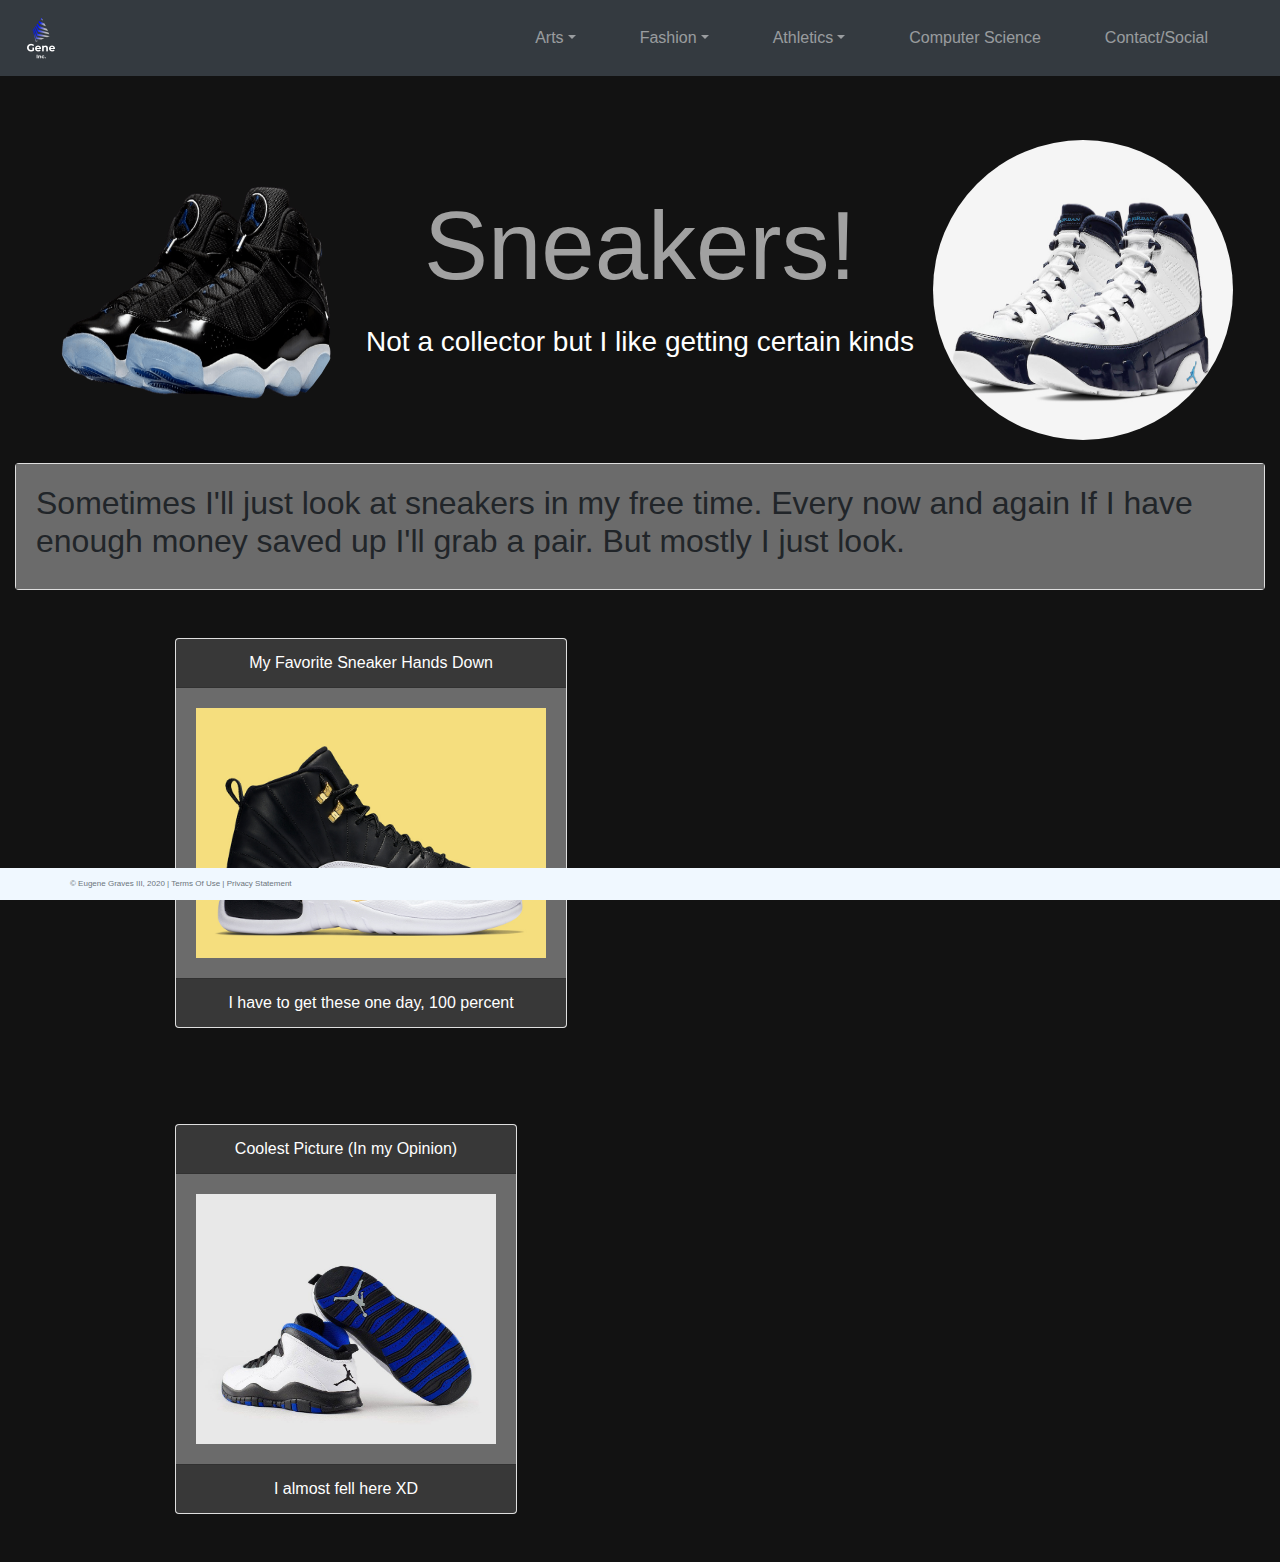
<file: sneakers.html>
<!DOCTYPE html>
<html lang="en">
    <head>
        <meta charset="UTF-8">
        <title>Sneakers</title>
        <link rel="stylesheet"
          href="https://stackpath.bootstrapcdn.com/bootstrap/4.4.1/css/bootstrap.min.css"
          integrity="sha384-Vkoo8x4CGsO3+Hhxv8T/Q5PaXtkKtu6ug5TOeNV6gBiFeWPGFN9MuhOf23Q9Ifjh"
          crossorigin="anonymous">
        <link href="css/main.css" rel="stylesheet">
    </head>
    <body>
        <div class="container-fluid">
            <header class="row">
                <nav class="navbar navbar-expand-md
                    justify-content-start
                    bg-dark navbar-dark
                    col-12">

                <!-- Brand -->
                <a href="index.html"><img class="navbar-brand" src="Images/logo.png" alt="My Company Logo" width="50em"></a>
                    <!-- Responsive Button for the smaller menu -->
                    <button class="navbar-toggler" type="button"
                    data-toggle="collapse" data-target="#collapsibleNavbar">
                        <span class="navbar-toggler-icon"></span>
                    </button>
                    <div class="collapse navbar-collapse" id="collapsibleNavbar">
                        <ul class="navbar-nav">
                            <!-- Dropdown1 -->
                            <li class="nav-item dropdown">
                                <a class="nav-link dropdown-toggle" href="#" id="navbardrop"
                                data-toggle="dropdown">Arts</a>
                                <div class="dropdown-menu">
                                    <a class="dropdown-item" href="violin.html">Violin</a>
                                    <a class="dropdown-item" href="origami.html">Origami & Drawing</a>
                                    <a class="dropdown-item" href="interior.html">Interior Design</a>
                                </div>
                            </li>
                            <!-- Dropdown2 -->
                            <li class="nav-item dropdown">
                                <a class="nav-link dropdown-toggle" href="#" id="navbardrop"
                                data-toggle="dropdown">Fashion</a>
                                <div class="dropdown-menu">
                                    <a class="dropdown-item" href="modeling.html">Modeling</a>
                                    <a class="dropdown-item" href="sneakers.html">Sneakers</a>
                                </div>
                            </li>
                            <!-- Dropdown3 -->
                            <li class="nav-item dropdown">
                                <a class="nav-link dropdown-toggle" href="#" id="navbardrop"
                                data-toggle="dropdown">Athletics</a>
                                <div class="dropdown-menu">
                                    <a class="dropdown-item" href="tnf.html">Track & Field</a>
                                    <a class="dropdown-item" href="football.html">Football</a>
                                </div>
                            </li>
                            <!-- Links -->
                            <li class="nav-item">
                                <a class="nav-link" href="comsci.html">Computer Science</a>
                            </li>
                            <li class="nav-item">
                                <a class="nav-link" href="contact.html">Contact/Social</a>
                            </li>
                        </ul>
                    </div>
                </nav>
            </header>
            <div class="jumbotron container-xxl" style="background-color: rgba(255, 222, 173, 0);">
                <img class="rounded-circle image_right" src="Images/jordan_9.jpg" width="300em" height="300em" alt="Jordan 9s">
                <img class="rounded-circle image_left" src="Images/jordan_6.png" width="300em" height="300em" alt="Jordan 6s">
                <h1 class="display-1 centered">Sneakers!</h1>
                <h3 class="display-5 centered">Not a collector but I like getting certain kinds</h3>
            </div>
            <div class="card">
                <div class="card-body"><h2>Sometimes I'll just look at sneakers in my free time. Every now and again If I have enough 
                    money saved up I'll grab a pair. But mostly I just look.
                </h2></div>
            </div>
            <div class="container-xxl">
                <div class="card auxpage-card">
                    <div class="card-header">My Favorite Sneaker Hands Down</div>
                    <div class="card-body"><img src="Images/jordan_12.jpg" width="350em" height="250em" alt="Jordan 12s"></div>
                    <div class="card-footer">I have to get these one day, 100 percent</div>
                </div>
                <div class="card auxpage-card">
                    <div class="card-header">Coolest Picture (In my Opinion)</div>
                    <div class="card-body"><img src="Images/jordan_10.jpg" width="300em" height="250em" alt="Jordan 10s"></div>
                    <div class="card-footer">I almost fell here XD</div>
                </div>
            </div>
            <footer class="footer page-footer font-small ">
                <div class="container">
                    <div class="row">
                        <span class="text-muted">&copy; Eugene Graves III, 2020 |  Terms Of Use  |  Privacy Statement</span>
                    </div>
                </div>
            </footer>
        </div>


        <script src="https://code.jquery.com/jquery-3.4.1.slim.min.js"
            integrity="sha384-J6qa4849blE2+poT4WnyKhv5vZF5SrPo0iEjwBvKU7imGFAV0wwj1yYfoRSJoZ+n"
            crossorigin="anonymous"></script>
        <script src="https://cdn.jsdelivr.net/npm/popper.js@1.16.0/dist/umd/popper.min.js"
            integrity="sha384-Q6E9RHvbIyZFJoft+2mJbHaEWldlvI9IOYy5n3zV9zzTtmI3UksdQRVvoxMfooAo"
            crossorigin="anonymous"></script>
        <script src="https://stackpath.bootstrapcdn.com/bootstrap/4.4.1/js/bootstrap.min.js"
            integrity="sha384-wfSDF2E50Y2D1uUdj0O3uMBJnjuUD4Ih7YwaYd1iqfktj0Uod8GCExl3Og8ifwB6"
            crossorigin="anonymous"></script>
    </body>
</html>
</file>
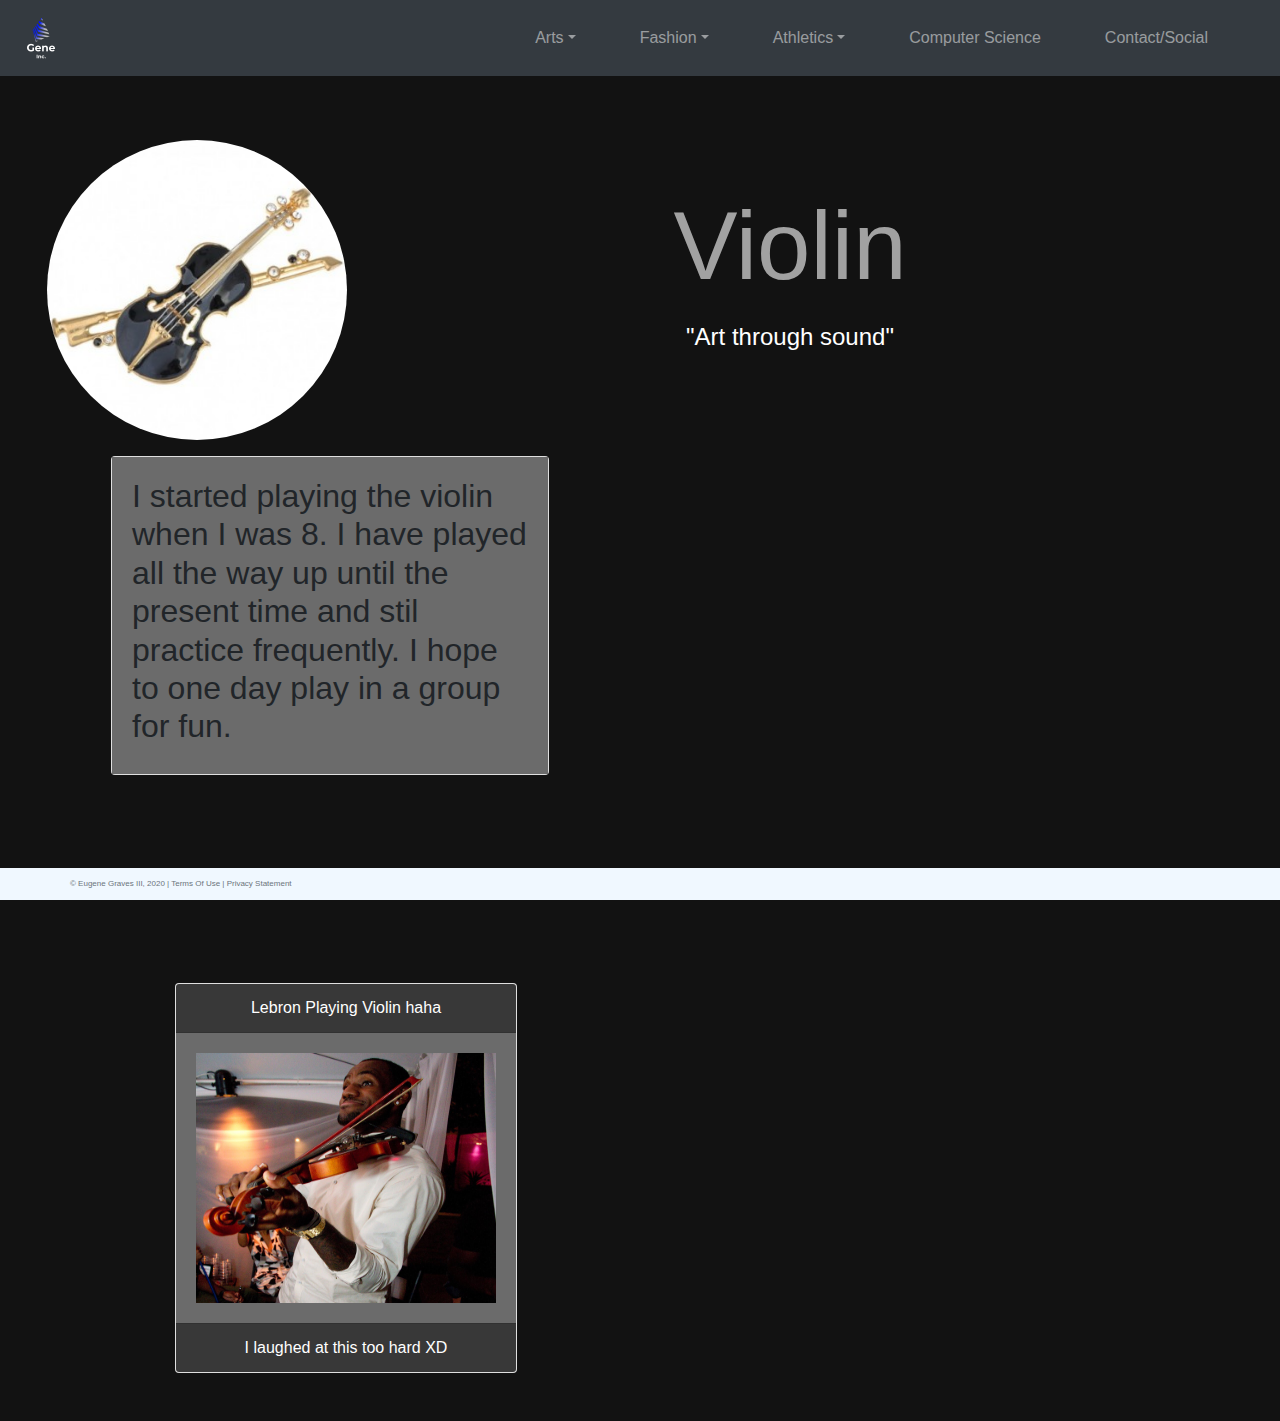
<file: violin.html>
<!DOCTYPE html>
<html lang="en">
    <head>
        <meta charset="UTF-8">
        <title>Violin</title>
        <link rel="stylesheet"
          href="https://stackpath.bootstrapcdn.com/bootstrap/4.4.1/css/bootstrap.min.css"
          integrity="sha384-Vkoo8x4CGsO3+Hhxv8T/Q5PaXtkKtu6ug5TOeNV6gBiFeWPGFN9MuhOf23Q9Ifjh"
          crossorigin="anonymous">
        <link href="css/main.css" rel="stylesheet">
    </head>
    <body>
        <div class="container-fluid">
            <header class="row">
                <nav class="navbar navbar-expand-md
                    justify-content-start
                    bg-dark navbar-dark
                    col-12">

                <!-- Brand -->
                <a href="index.html"><img class="navbar-brand" src="Images/logo.png" alt="My Company Logo" width="50em"></a>
                    <!-- Responsive Button for the smaller menu -->
                    <button class="navbar-toggler" type="button"
                    data-toggle="collapse" data-target="#collapsibleNavbar">
                        <span class="navbar-toggler-icon"></span>
                    </button>
                    <div class="collapse navbar-collapse" id="collapsibleNavbar">
                        <ul class="navbar-nav">
                            <!-- Dropdown1 -->
                            <li class="nav-item dropdown">
                                <a class="nav-link dropdown-toggle" href="#" id="navbardrop"
                                data-toggle="dropdown">Arts</a>
                                <div class="dropdown-menu">
                                    <a class="dropdown-item" href="violin.html">Violin</a>
                                    <a class="dropdown-item" href="origami.html">Origami & Drawing</a>
                                    <a class="dropdown-item" href="interior.html">Interior Design</a>
                                </div>
                            </li>
                            <!-- Dropdown2 -->
                            <li class="nav-item dropdown">
                                <a class="nav-link dropdown-toggle" href="#" id="navbardrop"
                                data-toggle="dropdown">Fashion</a>
                                <div class="dropdown-menu">
                                    <a class="dropdown-item" href="modeling.html">Modeling</a>
                                    <a class="dropdown-item" href="sneakers.html">Sneakers</a>
                                </div>
                            </li>
                            <!-- Dropdown3 -->
                            <li class="nav-item dropdown">
                                <a class="nav-link dropdown-toggle" href="#" id="navbardrop"
                                data-toggle="dropdown">Athletics</a>
                                <div class="dropdown-menu">
                                    <a class="dropdown-item" href="tnf.html">Track & Field</a>
                                    <a class="dropdown-item" href="football.html">Football</a>
                                </div>
                            </li>
                            <!-- Links -->
                            <li class="nav-item">
                                <a class="nav-link" href="comsci.html">Computer Science</a>
                            </li>
                            <li class="nav-item">
                                <a class="nav-link" href="contact.html">Contact/Social</a>
                            </li>
                        </ul>
                    </div>
                </nav>
            </header>
            <div class="jumbotron container-xxl" style="background-color: rgba(255, 222, 173, 0);">
                <img class="rounded-circle image_left" src="Images/violin.jpg" width="300em" height="300em" alt="A black and Gold Violin">
                <h1 class="display-1 centered">Violin</h1>
                <h4 class="display-5 centered" style="color: white">"Art through sound"</h4>
            </div>
            <div class="container-xxl">
                <div class="card description">
                    <div class="card-body"><h2>I started playing the violin when I was 8. I have played all the way up until
                        the present time and stil practice frequently. I hope to one day play in a group for fun.
                    </h2></div>
                </div>
                <div class="card auxpage-card">
                    <div class="card-header">Lebron Playing Violin haha</div>
                    <div class="card-body"><img src="Images/violin_player.jpg" width="300em" height="250em" alt="Lebron Playing the Violin while Laughing"></div>
                    <div class="card-footer">I laughed at this too hard XD</div>
                </div>
            </div>
            <footer class="footer page-footer font-small ">
                <div class="container">
                    <div class="row">
                        <span class="text-muted">&copy; Eugene Graves III, 2020 |  Terms Of Use  |  Privacy Statement</span>
                    </div>
                </div>
            </footer>
        </div>


        <script src="https://code.jquery.com/jquery-3.4.1.slim.min.js"
            integrity="sha384-J6qa4849blE2+poT4WnyKhv5vZF5SrPo0iEjwBvKU7imGFAV0wwj1yYfoRSJoZ+n"
            crossorigin="anonymous"></script>
        <script src="https://cdn.jsdelivr.net/npm/popper.js@1.16.0/dist/umd/popper.min.js"
            integrity="sha384-Q6E9RHvbIyZFJoft+2mJbHaEWldlvI9IOYy5n3zV9zzTtmI3UksdQRVvoxMfooAo"
            crossorigin="anonymous"></script>
        <script src="https://stackpath.bootstrapcdn.com/bootstrap/4.4.1/js/bootstrap.min.js"
            integrity="sha384-wfSDF2E50Y2D1uUdj0O3uMBJnjuUD4Ih7YwaYd1iqfktj0Uod8GCExl3Og8ifwB6"
            crossorigin="anonymous"></script>
    </body>
</html>
</file>
<file: css/main.css>
body {
    background-color: #121212;
}

/*Navbar Design*/
header {
    color: #ffffff;
}
.collapse.navbar-collapse {
    justify-content: flex-end;
}
.navbar-nav li {
    padding-right: 3em;
}

/*Homepage Image*/
.home_image {
    margin-left: 1em;
    margin-right: 10em;
    float: left;
}

.image_right{
    float: right;
}
.image_left{
    float: left;
}

h1 {
    color: #a1a1a1;
}
h3 {
    color: #ffffff;
}

.centered{
    text-align: center;
    padding-top: 0.5em;
}

.homepage-card {
    display: inline-block;
    margin-bottom: 3em;
    margin-right: 3em;
    margin-left: 3em;
}

.card-header, .card-footer {
    color: white;
    background-color: #383838;
    text-align: center;
}
.card-body {
    background-color: rgb(107, 107, 107);
}

.auxpage-card {
    display: inline-block;
    margin-right: 10em;
    margin-left: 10em;
    margin-top: 3em;
    margin-bottom: 3em;
}

.description {
    display: inline-block;
    width: 35%;
    margin-bottom: 10em;
    margin-left: 6em;
    margin-right: 5em;
}

/*Footer Design*/
.footer {
    position: fixed;
    left: 0;
    bottom: 0;
    width: 100%;
    background-color: aliceblue;
    color: white;
    text-align: center;
    padding: 10px;
    font-size: 0.5rem;
}
</file>
